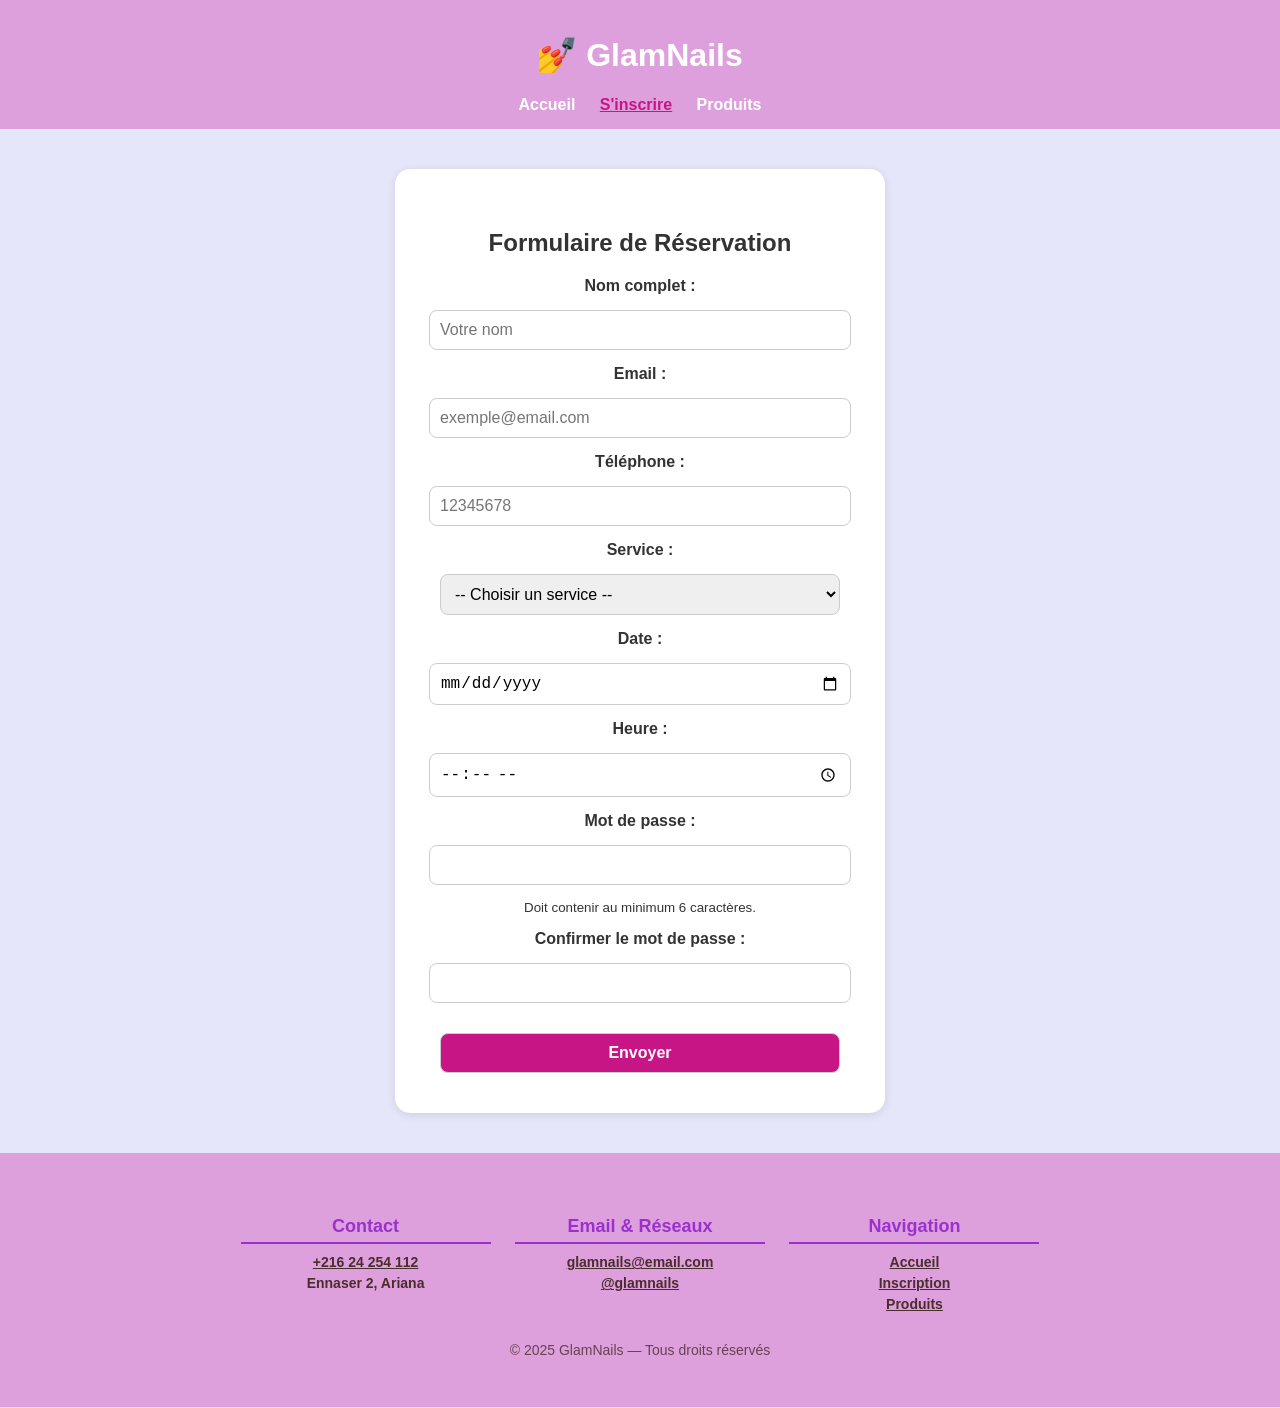
<file: inscription.html>
<!DOCTYPE html>
<html lang="fr">

<head>
    <meta charset="UTF-8">
    <meta name="viewport" content="width=device-width, initial-scale=1.0">
    <title>GlamNails - Réservation</title>

    <!-- CSS LINK -->
    <link rel="stylesheet" href="../css/style.css">
</head>

<body>

<header>
    <h1>💅 GlamNails</h1>
    <nav>
        <a href="index.html">Accueil</a>
        <a href="inscription.html" class="active">S'inscrire</a>
        <a href="produits.html">Produits</a>
    </nav>
</header>

<section class="form-section">
    <h2>Formulaire de Réservation</h2>

    <form id="reservationForm">

        <label for="nom">Nom complet :</label>
        <input type="text" id="nom" name="nom" required placeholder="Votre nom">

        <label for="email">Email :</label>
        <input type="email" id="email" name="email" required placeholder="exemple@email.com">

        <label for="tel">Téléphone :</label>
        <input type="tel" id="tel" name="tel" required placeholder="12345678">

        <label for="service">Service :</label>
        <select id="service" name="service" required>
            <option value="">-- Choisir un service --</option>
            <option>Manucure Classique</option>
            <option>Ongles en Gel</option>
            <option>Pédicure</option>
            <option>Nail Art</option>
        </select>

        <label for="date">Date :</label>
        <input type="date" id="date" name="date" required>

        <label for="heure">Heure :</label>
        <input type="time" id="heure" name="heure" required>

        <label for="mdp">Mot de passe :</label>
        <input type="password" id="mdp" name="mdp" required minlength="6">

        <small>Doit contenir au minimum 6 caractères.</small>

        <label for="conf_mdp">Confirmer le mot de passe :</label>
        <input type="password" id="conf_mdp" name="conf_mdp" required>

        <button type="submit" class="btn">Envoyer</button>

    </form>
</section>

<footer class="footer">
    <div class="footer-bloc">

        <div class="footer-col">
            <h3>Contact</h3>
            <p><a href="tel:+21624254112">+216 24 254 112</a></p>
            <p>Ennaser 2, Ariana</p>
        </div>

        <div class="footer-col">
            <h3>Email & Réseaux</h3>
            <p><a href="mailto:glamnails@email.com">glamnails@email.com</a></p>
            <p><a href="https://instagram.com/glamnails" target="_blank" rel="noopener noreferrer">@glamnails</a></p>
        </div>

        <div class="footer-col">
            <h3>Navigation</h3>
            <p><a href="index.html">Accueil</a></p>
            <p><a href="inscription.html">Inscription</a></p>
            <p><a href="produits.html">Produits</a></p>
        </div>

    </div>

    <p class="footer-copy">© 2025 GlamNails — Tous droits réservés</p>
</footer>

<script src="../js/test.js"></script>

</body>
</html>
</file>
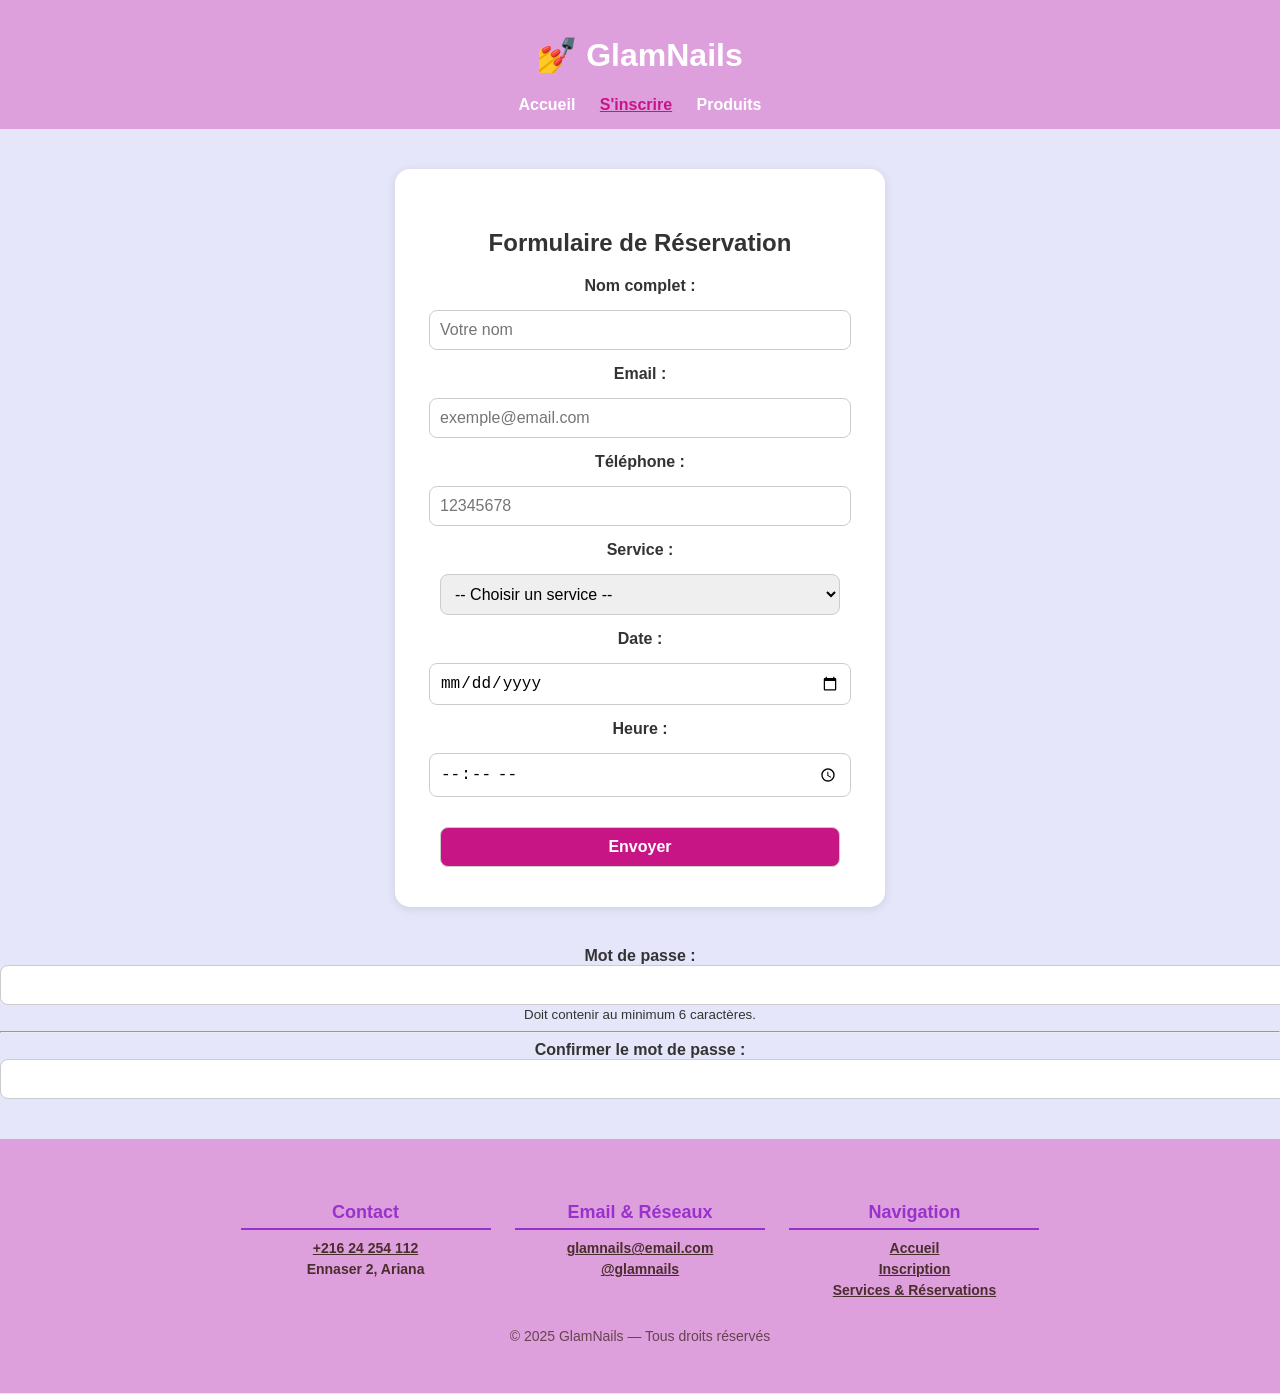
<file: html/inscription.html>
<!DOCTYPE html>
<html lang="fr">
<head>
    <meta charset="UTF-8">
    <meta name="viewport" content="width=device-width, initial-scale=1.0">
    <title>GlamNails - Réservation</title>
    <link rel="stylesheet" href="../css/style.css">
</head>

<body>

<header>
    <h1>💅 GlamNails</h1>
    <nav>
        <a href="index.html">Accueil</a>
        <a href="inscription.html" class="active">S'inscrire</a>
        <a href="produits.html">Produits</a>
    </nav>
</header>

<section class="form-section">
    <h2>Formulaire de Réservation</h2>

    <form id="reservationForm">
        
        <label for="nom">Nom complet :</label>
        <input type="text" id="nom" name="nom" required placeholder="Votre nom">

        <label for="email">Email :</label>
        <input type="email" id="email" name="email" required placeholder="exemple@email.com">

        <label for="tel">Téléphone :</label>
        <input type="tel" id="tel" name="tel" required placeholder="12345678">

        <label for="service">Service :</label>
        <select id="service" name="service" required>
            <option value="">-- Choisir un service --</option>
            <option>Manucure Classique</option>
            <option>Ongles en Gel</option>
            <option>Pédicure</option>
            <option>Nail Art</option>
        </select>

        <label for="date">Date :</label>
        <input type="date" id="date" name="date" required>

        <label for="heure">Heure :</label>
        <input type="time" id="heure" name="heure" required>

        <button type="submit" class="btn">Envoyer</button>
    </form>
</section>
<label for="mdp">Mot de passe :</label>
<input type="password" id="mdp" name="mdp" required>
<small>Doit contenir au minimum 6 caractères.</small>
<hr>

<label for="conf_mdp">Confirmer le mot de passe :</label>
<input type="password" id="conf_mdp" name="conf_mdp" required>
<footer class="footer">
    <div class="footer-bloc">
        <div class="footer-col">
            <h3>Contact</h3>
            <p><a href="tel:+21624254112">+216 24 254 112</a></p>
            <p>Ennaser 2, Ariana</p>
        </div>
        <div class="footer-col">
            <h3>Email & Réseaux</h3>
            <p><a href="mailto:glamnails@email.com">glamnails@email.com</a></p>
            <p><a href="https://instagram.com/glamnails" target="_blank" rel="noopener noreferrer">@glamnails</a></p>
        </div>
        <div class="footer-col">
            <h3>Navigation</h3>
            <p><a href="index.html">Accueil</a></p>
            <p><a href="inscription.html">Inscription</a></p>
            <p><a href="services.html">Services & Réservations</a></p>
        </div>
    </div>
    <p class="footer-copy">© 2025 GlamNails — Tous droits réservés</p>
</footer>
<!-- trigger update -->
<script src="../js/test.js"></script>



</body>
</html>
</file>
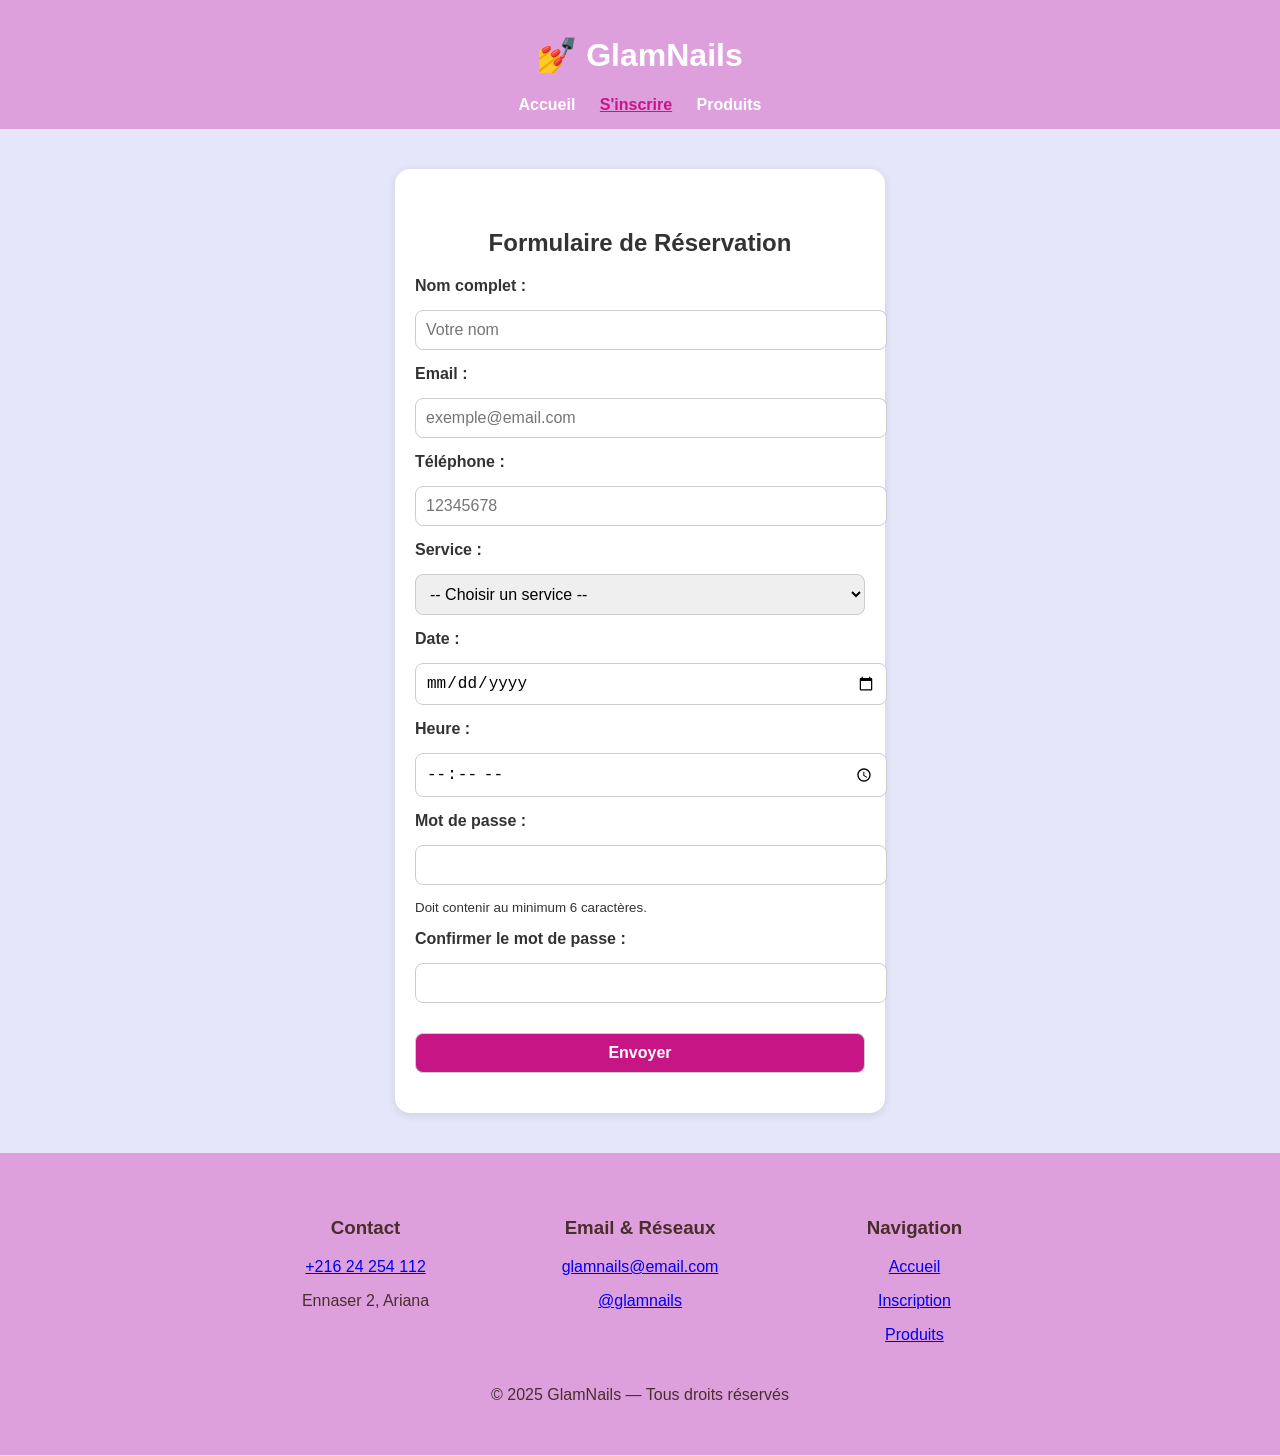
<file: app/html/inscription.html>
<!DOCTYPE html>
<html lang="fr">

<head>
    <meta charset="UTF-8">
    <meta name="viewport" content="width=device-width, initial-scale=1.0">
    <title>GlamNails - Réservation</title>

    <!-- ✅ FIXED CSS PATH -->
    <link rel="stylesheet" href="css/style.css">
</head>

<body>

<header>
    <h1>💅 GlamNails</h1>
    <nav>
        <a href="index.html">Accueil</a>
        <a href="inscription.html" class="active">S'inscrire</a>
        <a href="produits.html">Produits</a>
    </nav>
</header>

<section class="form-section">
    <h2>Formulaire de Réservation</h2>

    <form id="reservationForm">

        <label for="nom">Nom complet :</label>
        <input type="text" id="nom" name="nom" required placeholder="Votre nom">

        <label for="email">Email :</label>
        <input type="email" id="email" name="email" required placeholder="exemple@email.com">

        <label for="tel">Téléphone :</label>
        <input type="tel" id="tel" name="tel" required placeholder="12345678">

        <label for="service">Service :</label>
        <select id="service" name="service" required>
            <option value="">-- Choisir un service --</option>
            <option>Manucure-Classique</option>
            <option>Ongles-en-Gel</option>
            <option>Pédicure</option>
            <option>Nail Art</option>
        </select>

        <label for="date">Date :</label>
        <input type="date" id="date" name="date" required>

        <label for="heure">Heure :</label>
        <input type="time" id="heure" name="heure" required>

        <label for="mdp">Mot de passe :</label>
        <input type="password" id="mdp" name="mdp" required minlength="6">

        <small>Doit contenir au minimum 6 caractères.</small>

        <label for="conf_mdp">Confirmer le mot de passe :</label>
        <input type="password" id="conf_mdp" name="conf_mdp" required>

        <button type="submit" class="btn">Envoyer</button>

    </form>
</section>

<footer class="footer">
    <div class="footer-bloc">

        <div class="footer-col">
            <h3>Contact</h3>
            <p><a href="tel:+21624254112">+216 24 254 112</a></p>
            <p>Ennaser 2, Ariana</p>
        </div>

        <div class="footer-col">
            <h3>Email & Réseaux</h3>
            <p><a href="mailto:glamnails@email.com">glamnails@email.com</a></p>
            <p><a href="https://instagram.com/glamnails" target="_blank" rel="noopener noreferrer">@glamnails</a></p>
        </div>

        <div class="footer-col">
            <h3>Navigation</h3>
            <p><a href="index.html">Accueil</a></p>
            <p><a href="inscription.html">Inscription</a></p>
            <p><a href="produits.html">Produits</a></p>
        </div>

    </div>

    <p class="footer-copy">© 2025 GlamNails — Tous droits réservés</p>
</footer>

<!-- ✅ FIXED JS PATH -->
<script src="js/test.js"></script>

</body>
</html>
</file>
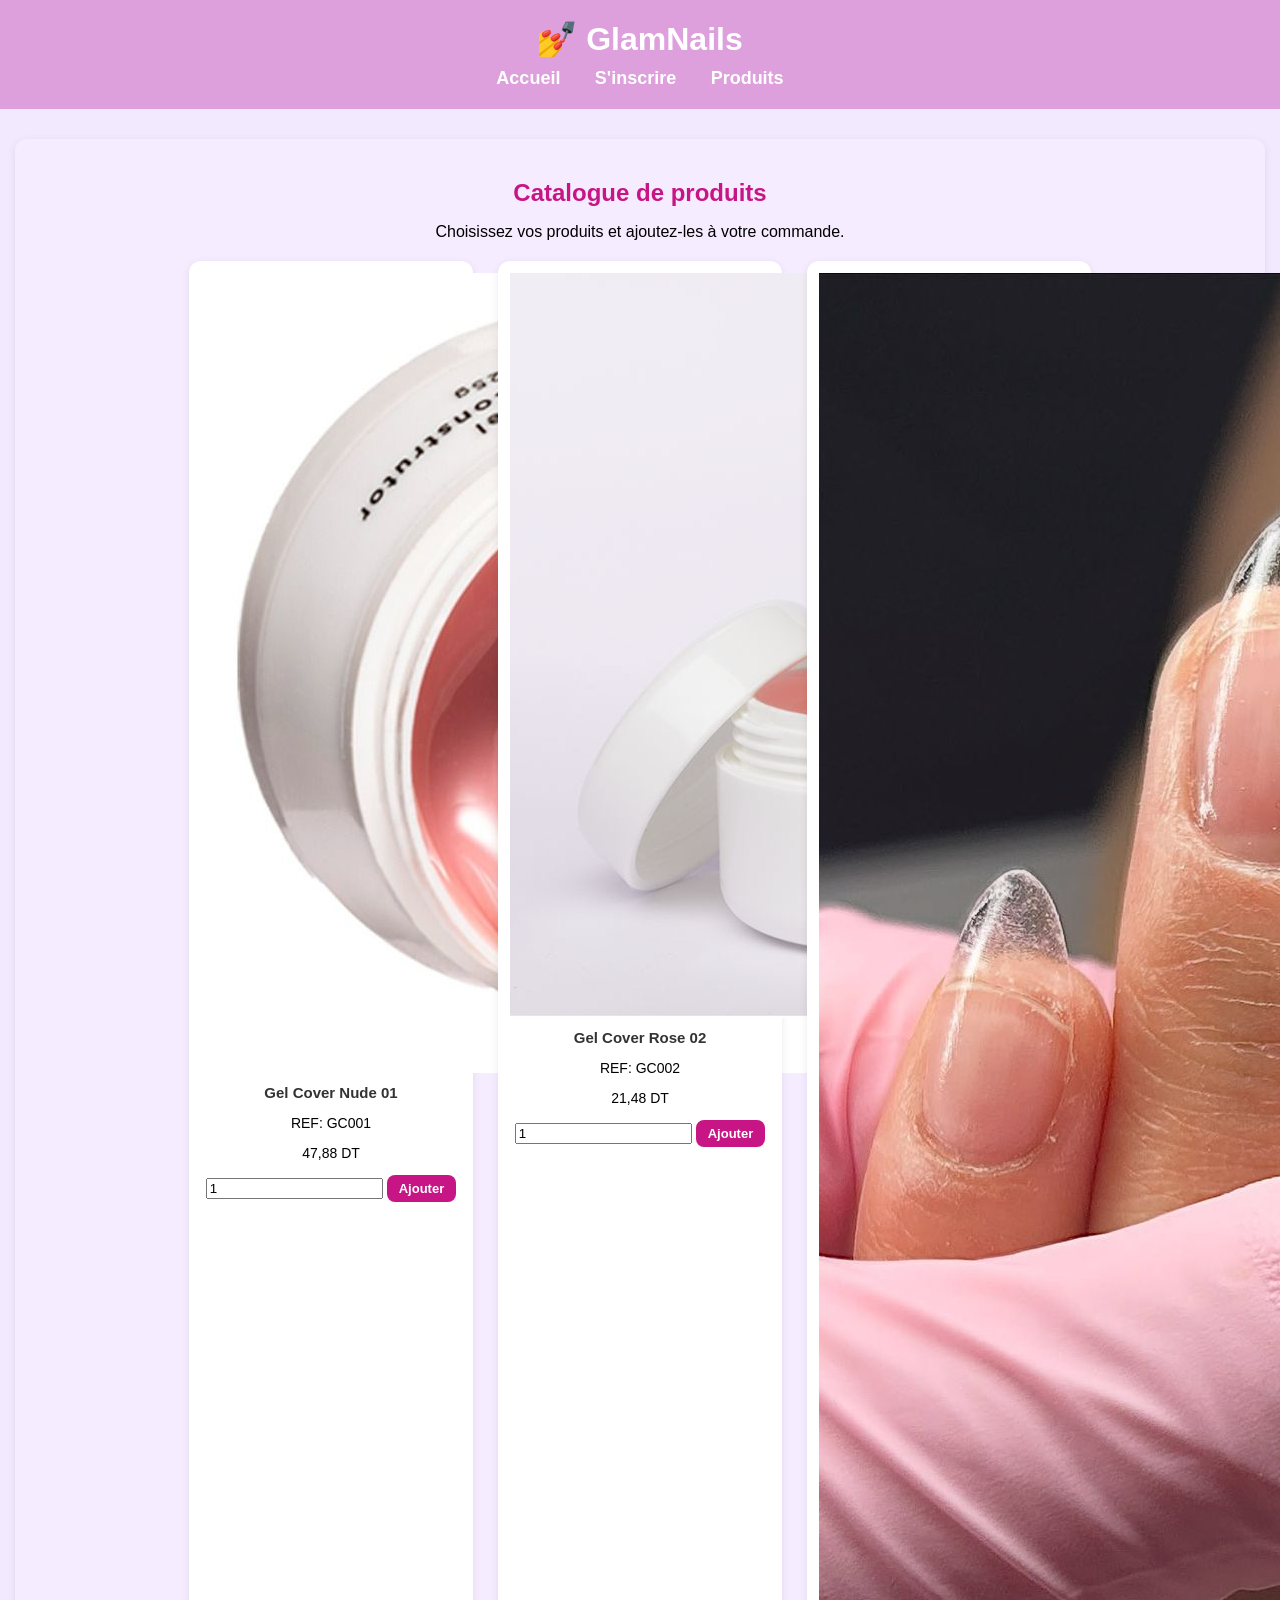
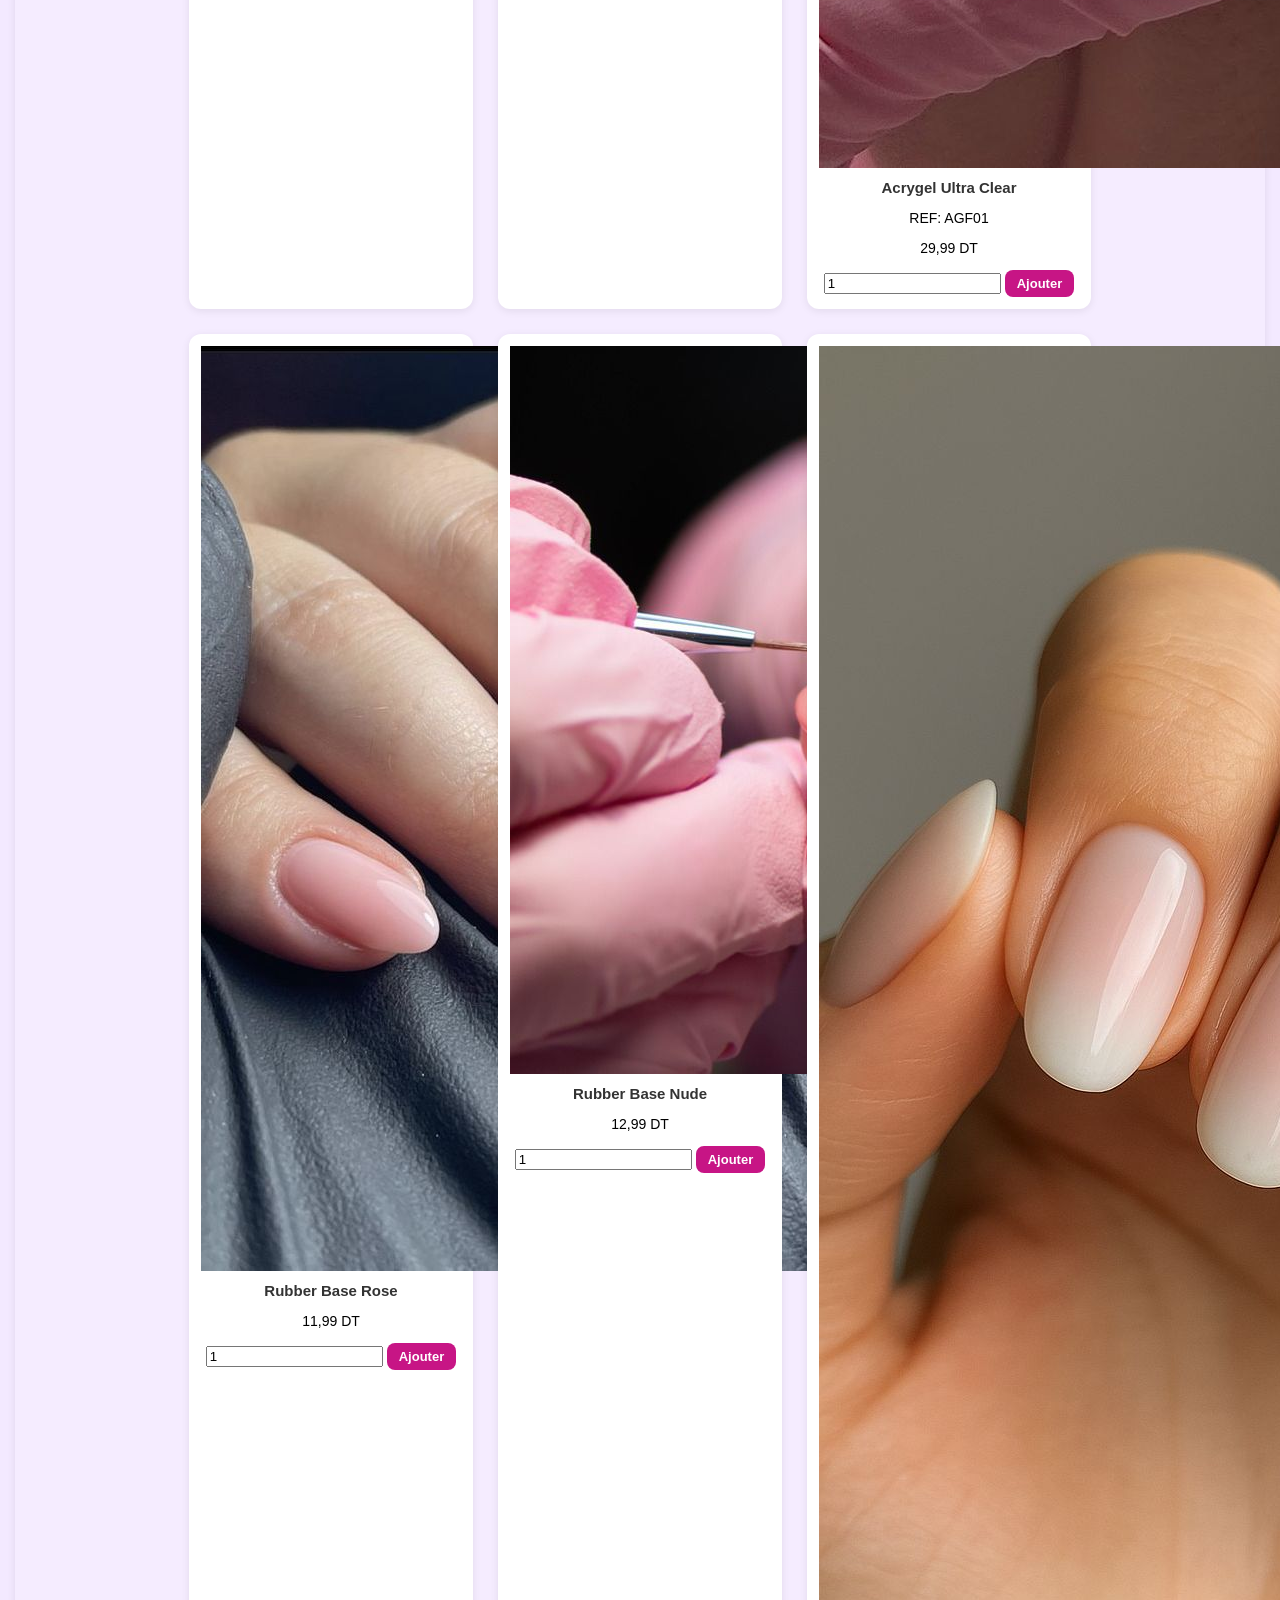
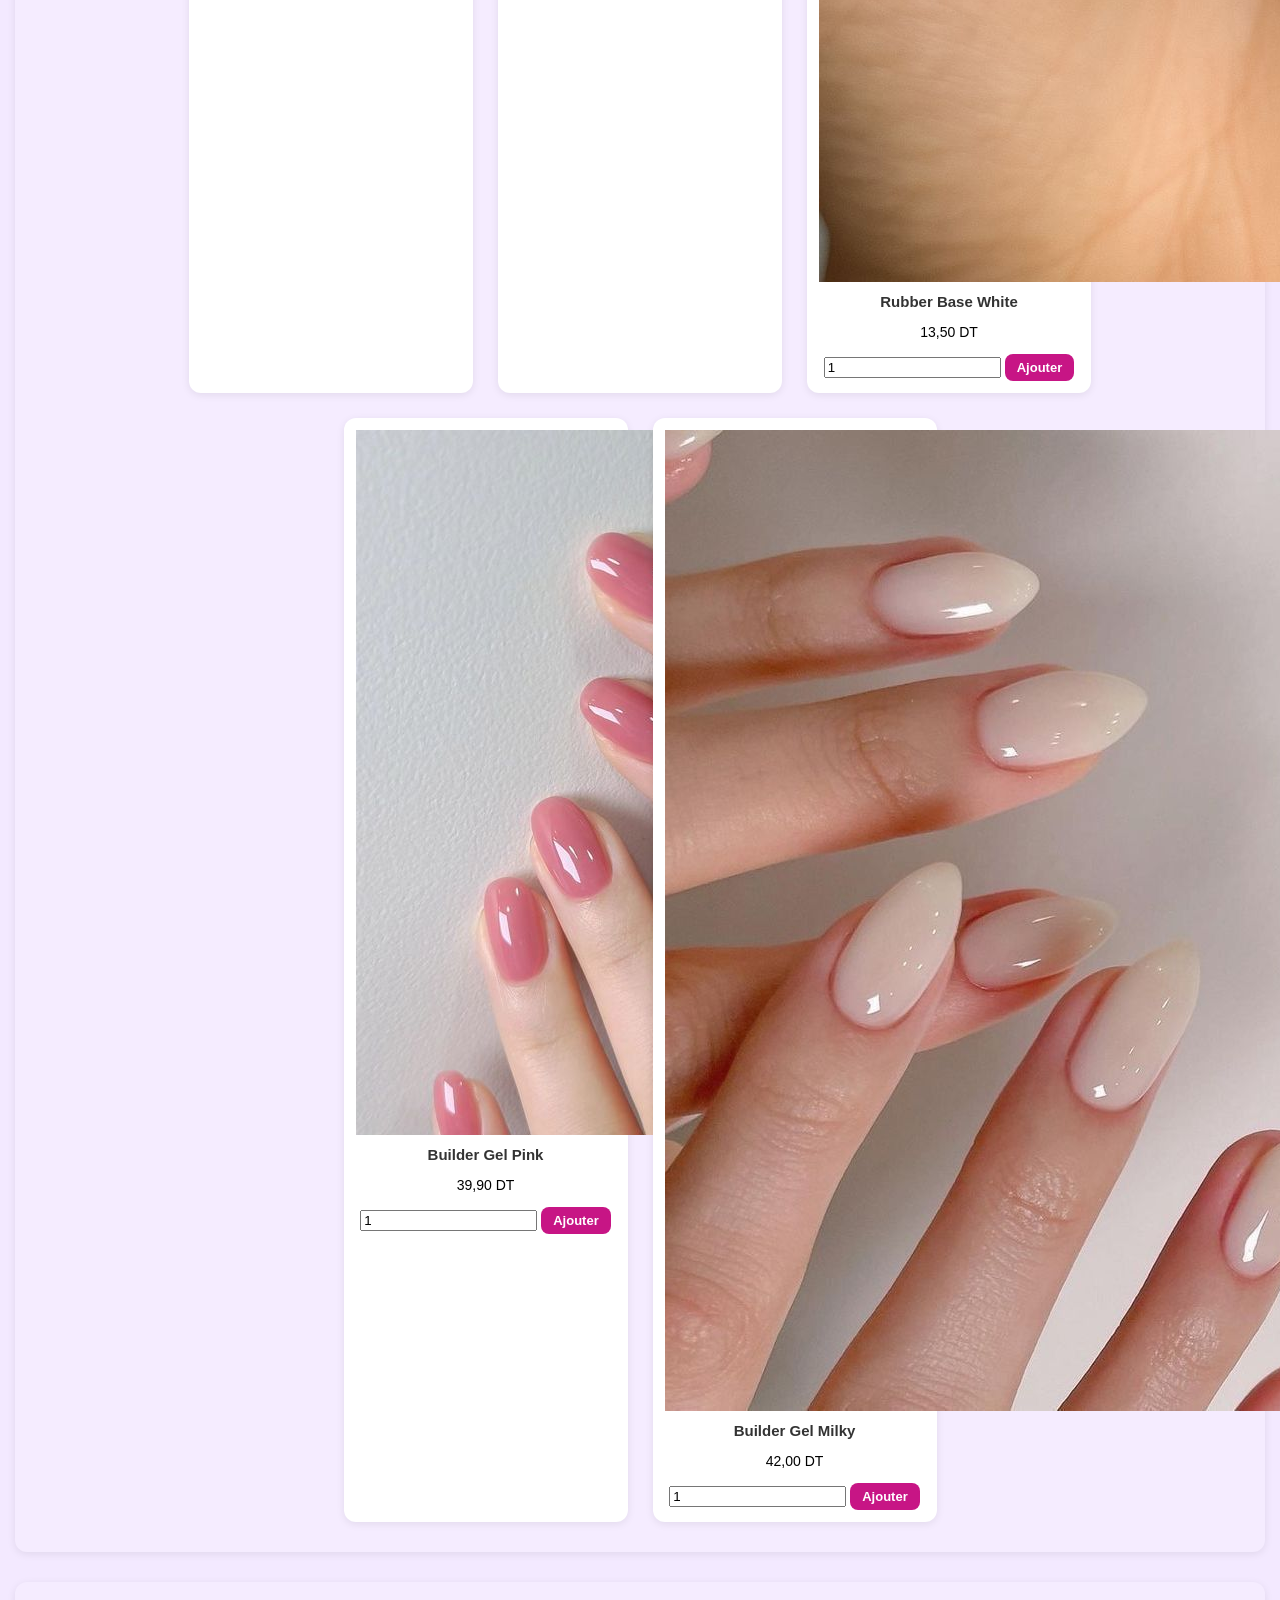
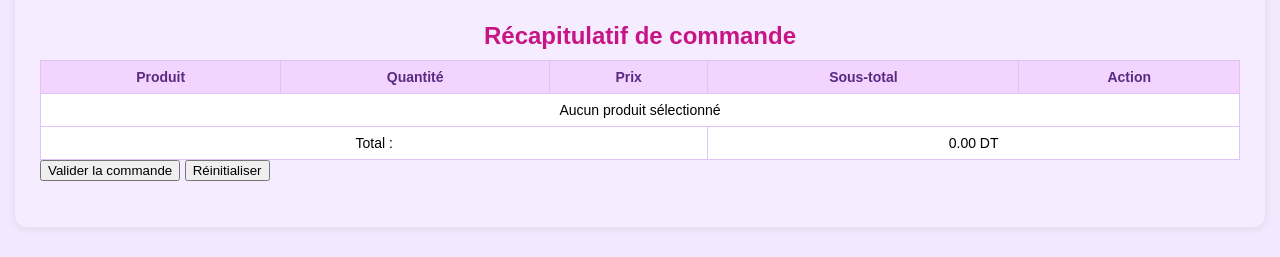
<file: app/html/produits.html>
<!DOCTYPE html>
<html lang="fr">
<head>
    <meta charset="UTF-8">
    <title>GlamNails - Produits & Commandes</title>

    <!--  FIXED CSS PATH -->
    <link rel="stylesheet" href="css/style1.css">
</head>

<body>

<header class="header">
    <h1 class="logo">💅 GlamNails</h1>

    <nav class="nav-menu">
        <a href="index.html">Accueil</a>
        <a href="inscription.html">S'inscrire</a>
        <a href="produits.html">Produits</a>
    </nav>
</header>

<main>

<section class="section-produits">

    <h2>Catalogue de produits</h2>

    <p class="intro">
        Choisissez vos produits et ajoutez-les à votre commande.
    </p>

    <form id="form-commande">

        <div class="produits-grid">

            <article class="produit-card" data-prix="47.88">
                <img src="images/prod1.jpg" alt="Gel Cover Nude 01">
                <h3>Gel Cover Nude 01</h3>
                <p>REF: GC001</p>
                <p>47,88 DT</p>
                <input type="number" class="quantite" value="1" min="1">
                <button type="button" class="btn-ajouter">Ajouter</button>
            </article>

            <article class="produit-card" data-prix="21.48">
                <img src="images/prod2.jpg" alt="Gel Cover Rose 02">
                <h3>Gel Cover Rose 02</h3>
                <p>REF: GC002</p>
                <p>21,48 DT</p>
                <input type="number" class="quantite" value="1" min="1">
                <button type="button" class="btn-ajouter">Ajouter</button>
            </article>

            <article class="produit-card" data-prix="29.99">
                <img src="images/prod3.jpg" alt="Acrygel Ultra Clear">
                <h3>Acrygel Ultra Clear</h3>
                <p>REF: AGF01</p>
                <p>29,99 DT</p>
                <input type="number" class="quantite" value="1" min="1">
                <button type="button" class="btn-ajouter">Ajouter</button>
            </article>

            <article class="produit-card" data-prix="11.99">
                <img src="images/prod5.jpg" alt="Rubber Base Rose">
                <h3>Rubber Base Rose</h3>
                <p>11,99 DT</p>
                <input type="number" class="quantite" value="1" min="1">
                <button type="button" class="btn-ajouter">Ajouter</button>
            </article>

            <article class="produit-card" data-prix="12.99">
                <img src="images/prod4.jpg" alt="Rubber Base Nude">
                <h3>Rubber Base Nude</h3>
                <p>12,99 DT</p>
                <input type="number" class="quantite" value="1" min="1">
                <button type="button" class="btn-ajouter">Ajouter</button>
            </article>

            <article class="produit-card" data-prix="13.50">
                <img src="images/prod6.jpg" alt="Rubber Base White">
                <h3>Rubber Base White</h3>
                <p>13,50 DT</p>
                <input type="number" class="quantite" value="1" min="1">
                <button type="button" class="btn-ajouter">Ajouter</button>
            </article>

            <article class="produit-card" data-prix="39.90">
                <img src="images/prod7.jpg" alt="Builder Gel Pink">
                <h3>Builder Gel Pink</h3>
                <p>39,90 DT</p>
                <input type="number" class="quantite" value="1" min="1">
                <button type="button" class="btn-ajouter">Ajouter</button>
            </article>

            <article class="produit-card" data-prix="42.00">
                <img src="images/prod8.jpg" alt="Builder Gel Milky">
                <h3>Builder Gel Milky</h3>
                <p>42,00 DT</p>
                <input type="number" class="quantite" value="1" min="1">
                <button type="button" class="btn-ajouter">Ajouter</button>
            </article>

        </div>
    </form>
</section>

<section class="recap">

    <h2>Récapitulatif de commande</h2>

    <table class="table-recap">
        <thead>
            <tr>
                <th>Produit</th>
                <th>Quantité</th>
                <th>Prix</th>
                <th>Sous-total</th>
                <th>Action</th>
            </tr>
        </thead>

        <tbody id="recap-body">
            <tr>
                <td colspan="5">Aucun produit sélectionné</td>
            </tr>
        </tbody>

        <tfoot>
            <tr>
                <td colspan="3">Total :</td>
                <td colspan="2"><span id="total-general">0.00</span> DT</td>
            </tr>
        </tfoot>
    </table>

    <button id="btn-valider">Valider la commande</button>
    <button id="btn-reset">Réinitialiser</button>

    <p id="message-confirmation"></p>

</section>

</main>

<!-- ✅ FIXED JS PATH -->
<script src="js/script.js"></script>

</body>
</html>
</file>
<file: css/style.css>
body {
  font-family: Arial, sans-serif;
  margin: 0;
  background-color: #E6E6FA; 
  color: #333;
  text-align: center;
}
header {
  background-color: #DDA0DD; 
  color: white;
  padding: 15px;
}
nav a {
  color: white; 
  text-decoration: none;
  margin: 0 10px;
  font-weight: bold;
}
nav a.active {
  color: #C71585;
  text-decoration: underline;
}
nav a:hover {
  text-decoration: underline;
}
.hero {

  background: linear-gradient(135deg, #E0B0FF, #F8F8FF);
  display: flex;             
  align-items: center;
  justify-content: center;
  gap: 30px;
  text-align: left;          
}

.hero-image {
  flex: 1;
}
.hero-image img {
  width: 100%;
  height: auto;
  display: block;
}
.hero-text-block {
  flex: 1;
  text-align: center;  
  display: flex;
  flex-direction: column;
  justify-content: center; 
  align-items: center;
}
.hero-text-block h2 {
  font-size: 2.2rem;
  color: #C71585;
  margin-bottom: 10px;
}
.hero-text-block p {
  font-size: 1.1rem;
  font-weight: bold;
}
.btn {
  display: inline-block;
  margin-top: 15px;
  padding: 10px 20px;
  background-color: #C71585;
  color: white;
  border-radius: 8px;
  text-decoration: none;
}
.services {
  padding: 30px;
}
.service-list {
  display: flex;
  justify-content: center;
  gap: 20px;
  flex-wrap: wrap;
}
.card {
  background-color: white;
  border-radius: 10px;
  box-shadow: 0 2px 8px rgba(0,0,0,0.1);
  padding: 15px;
  width: 200px;
}
.form-section {
  padding: 40px;
}
form {
  display: flex;
  flex-direction: column;
  align-items: center;
  gap: 10px;
  max-width: 400px;
  margin: auto;
}
input, select, button {
  width: 100%;
  padding: 10px;
  border: 1px solid #ccc;
  border-radius: 6px;
}
button.btn {
  background-color: #C71585; 
  color: white;
  cursor: pointer;
}
/* ===== HERO FULL ===== */
.hero-full {
  background: linear-gradient(135deg, #E6E6FA, #DDA0DD);
  padding: 40px 20px;
  text-align: center;
  position: relative;
}

.hero-content {
  display: flex;
  justify-content: space-between;
  align-items: center;
  max-width: 1200px;
  margin: 0 auto;
  flex-wrap: wrap;
  gap: 20px;
}

.badge {
  background: white;
  padding: 20px;
  border-radius: 15px;
  box-shadow: 0 4px 12px rgba(0,0,0,0.1);
  min-width: 150px;
}

.badge-icon {
  font-size: 2rem;
  margin-bottom: 10px;
}

.badge p {
  margin: 5px 0;
  color: #C71585;
  font-weight: bold;
}

.hero-text {
  flex: 1;
  margin: 20px;
}

/* ===== PRODUCTS GRID ===== */
.products-grid, .service-list {
  display: flex;
  justify-content: center;
  gap: 20px;
  flex-wrap: wrap;
  max-width: 800px;
  margin: 40px auto;
}

.product-card, .card {
  background: white;
  border-radius: 10px;
  box-shadow: 0 2px 8px rgba(0,0,0,0.1);
  padding: 15px;
  width: 200px;
  transition: transform 0.3s;
}

.product-card:hover, .card:hover {
  transform: scale(1.05);
}

.product-card img {
  width: 100%;
  height: 200px;
  object-fit: cover;
  border-radius: 10px;
}

.product-card h4 {
  color: #C71585;
  margin-top: 10px;
}
.team {
  padding: 40px 20px;
  background-color: #F8F0FF;
  text-align: center;
  margin-top: 40px;    /* AJOUTÉ pour créer un espace */
  position: relative;  /* Pour être sûr qu'elle ne passe pas derrière */
  z-index: 5;
}


.team h3 {
  color: #C71585;
  font-size: 2rem;
  margin-bottom: 20px;
  text-transform: uppercase;
}

.team-container {
  display: flex;
  justify-content: center;
  gap: 30px;
  flex-wrap: wrap;
}

.team-card {
  background: white;
  width: 220px;
  padding: 15px;
  border-radius: 12px;
  box-shadow: 0 2px 8px rgba(0,0,0,0.1);
  text-align: center;
}

.team-card img {
  width: 100%;
  height: 220px;
  object-fit: cover;
  border-radius: 10px;
}

.team-card h4 {
  margin-top: 10px;
  color: #C71585;
  font-size: 1.1rem;
  font-weight: bold;
}

/* ===== FORMS ===== */
.form-section, .form-box {
  padding: 40px 20px;
  background: white;
  border-radius: 15px;
  max-width: 450px;
  margin: 40px auto;
  box-shadow: 0 2px 10px rgba(0,0,0,0.1);
}

form {
  display: flex;
  flex-direction: column;
  gap: 15px;
  text-align: left;
}

label {
  font-weight: bold;
}

input, select, textarea, button {
  width: 100%;
  padding: 10px;
  border: 1px solid #ccc;
  border-radius: 8px;
  font-size: 1rem;
}

button.btn {
  background-color: #C71585;
  color: white;
  cursor: pointer;
  font-weight: bold;
}

button.btn:hover {
  background-color: #ff4f85;
}

/* ===== FOOTER ===== */
.footer {
  background-color: #DDA0DD;
  color: #4A2D2D;
  padding: 35px 20px;
  text-align: center;
  margin-top: 40px;
}

.footer-bloc {
  text-align: center;
}

.footer-col {
  display: inline-block;
  width: 250px;
  margin: 10px;
  vertical-align: top;
}

.footer-col h3 {
  color: #9932CC;
  margin-bottom: 10px;
  font-size: 18px;
  border-bottom: 2px solid #9932CC;
  padding-bottom: 5px;
}

.footer-col p, .footer-col a {
  margin: 5px 0;
  font-size: 14px;
  color: #4A2D2D;
  font-weight: bold;
}

.footer-col a:hover {
  color: #9932CC;
}

.footer-copy {
  margin-top: 15px;
  font-size: 14px;
  opacity: 0.8;
}

/* ===== MEDIA QUERIES ===== */
@media (max-width: 768px) {
  .hero-content, .products-grid, .service-list {
    flex-direction: column;
    align-items: center;
  }

  .footer-col {
    width: 90%;
    margin-bottom: 20px;
  }
}
</file>
<file: app/html/css/style.css>
body {
  font-family: Arial, sans-serif;
  margin: 0;
  background-color: #E6E6FA;
  color: #333;
  text-align: center;
}

header {
  background-color: #DDA0DD;
  color: white;
  padding: 15px;
}

nav a {
  color: white;
  text-decoration: none;
  margin: 0 10px;
  font-weight: bold;
}

nav a.active {
  color: #C71585;
  text-decoration: underline;
}

nav a:hover {
  text-decoration: underline;
}

/* ===== HERO ===== */

.hero {
  background: linear-gradient(135deg, #E0B0FF, #F8F8FF);
  display: flex;
  align-items: center;
  justify-content: center;
  gap: 30px;
  text-align: left;
}

.hero-image {
  flex: 1;
}

.hero-image img {
  width: 100%;
  height: auto;
  display: block;
}

.hero-text-block {
  flex: 1;
  text-align: center;
  display: flex;
  flex-direction: column;
  justify-content: center;
  align-items: center;
}

.hero-text-block h2 {
  font-size: 2.2rem;
  color: #C71585;
  margin-bottom: 10px;
}

.hero-text-block p {
  font-size: 1.1rem;
  font-weight: bold;
}

.btn {
  display: inline-block;
  margin-top: 15px;
  padding: 10px 20px;
  background-color: #C71585;
  color: white;
  border-radius: 8px;
  text-decoration: none;
}

/* ===== SERVICES ===== */

.services {
  padding: 30px;
}

/* ===== GRID ===== */

.products-grid,
.service-list {
  display: flex;
  justify-content: center;
  gap: 20px;
  flex-wrap: wrap;
  max-width: 800px;
  margin: 40px auto;
}

/* ===== CARDS ===== */

.product-card,
.card {
  background: white;
  border-radius: 10px;
  box-shadow: 0 2px 8px rgb(0 0 0 / 10%);
  padding: 15px;
  width: 200px;
  transition: transform 0.3s;
}

.product-card:hover,
.card:hover {
  transform: scale(1.05);
}

.product-card img {
  width: 100%;
  height: 200px;
  object-fit: cover;
  border-radius: 10px;
}

.product-card h4 {
  color: #C71585;
  margin-top: 10px;
}

/* ===== TEAM ===== */

.team {
  padding: 40px 20px;
  background-color: #F8F0FF;
  text-align: center;
  margin-top: 40px;
  position: relative;
  z-index: 5;
}

/* ===== FORM ===== */

.form-section,
.form-box {
  padding: 40px 20px;
  background: white;
  border-radius: 15px;
  max-width: 450px;
  margin: 40px auto;
  box-shadow: 0 2px 10px rgb(0 0 0 / 10%);
}

form {
  display: flex;
  flex-direction: column;
  gap: 15px;
  text-align: left;
}

label {
  font-weight: bold;
}

input,
select,
textarea,
button {
  width: 100%;
  padding: 10px;
  border: 1px solid #ccc;
  border-radius: 8px;
  font-size: 1rem;
}

button.btn {
  background-color: #C71585;
  color: white;
  cursor: pointer;
  font-weight: bold;
}

button.btn:hover {
  background-color: #ff4f85;
}

/* ===== FOOTER ===== */

.footer {
  background-color: #DDA0DD;
  color: #4A2D2D;
  padding: 35px 20px;
  text-align: center;
  margin-top: 40px;
}

.footer-col {
  display: inline-block;
  width: 250px;
  margin: 10px;
  vertical-align: top;
}

/* ===== MEDIA QUERY FIXED ===== */

@media (width <= 768px) {
  .hero-content,
  .products-grid,
  .service-list {
    flex-direction: column;
    align-items: center;
  }

  .footer-col {
    width: 90%;
    margin-bottom: 20px;
  }
}
</file>
<file: app/html/css/style1.css>
body {
  margin: 0;
  font-family: Arial, sans-serif;
  background-color: #F3E9FF;
}

header {
  background-color: #DDA0DD;
  padding: 20px;
  text-align: center;
}

header h1 {
  color: white;
  margin: 0;
}

.nav-menu {
  margin-top: 10px;
}

.nav-menu a {
  color: white;
  text-decoration: none;
  margin: 0 15px;
  font-weight: bold;
  font-size: 18px;
}

.nav-menu a:hover {
  text-decoration: underline;
  color: #ffe6ff;
}

.section-produits,
.recap {
  max-width: 1200px;
  margin: 30px auto;
  padding: 20px 25px 30px;
  background-color: #F5ECFF;
  border-radius: 12px;
  box-shadow: 0 2px 8px rgb(0 0 0 / 8%);
}

.section-produits h2,
.recap h2 {
  text-align: center;
  color: #C71585;
  margin-bottom: 10px;
}

.intro {
  text-align: center;
  margin-bottom: 20px;
}

.produits-grid {
  display: flex;
  flex-wrap: wrap;
  justify-content: center;
  gap: 25px;
}

.produit-card {
  width: 260px;
  text-align: center;
  font-size: 14px;
  background-color: #FFF;
  border-radius: 12px;
  padding: 12px;
  box-shadow: 0 2px 8px rgb(0 0 0 / 8%);
}

/* image */

.produit-image-container {
  position: relative;
  border-radius: 12px;
  overflow: hidden;
  margin-bottom: 10px;
}

.produit-image-container img {
  width: 100%;
  height: 230px;
  object-fit: cover;
  display: block;
}

.produit-card h3 {
  margin: 8px 0 3px;
  color: #333;
  font-size: 15px;
}

.ref {
  margin: 0;
  color: #777;
  font-size: 12px;
}

.desc-produit {
  margin: 5px 0;
  font-size: 13px;
  color: #555;
}

.prix-produit {
  margin: 5px 0 8px;
  font-weight: bold;
  color: #C71585;
}

.commande-ligne {
  display: flex;
  justify-content: center;
  align-items: center;
  gap: 8px;
  margin-top: 5px;
}

.commande-ligne input[type="number"] {
  width: 60px;
  padding: 4px;
  border-radius: 6px;
  border: 1px solid #ccc;
}

.btn-ajouter {
  padding: 6px 12px;
  border-radius: 8px;
  border: none;
  background-color: #C71585;
  color: white;
  cursor: pointer;
  font-size: 13px;
  font-weight: bold;
}

.btn-ajouter:hover {
  background-color: #a3116c;
}

.table-recap {
  width: 100%;
  border-collapse: collapse;
  background-color: white;
}

.table-recap th,
.table-recap td {
  border: 1px solid #E0C4F5;
  padding: 8px;
  font-size: 14px;
}

.table-recap th {
  background-color: #F2D4FF;
  color: #5A2A82;
}

.table-recap td {
  text-align: center;
}

.ligne-vide td {
  font-style: italic;
  color: #777;
}

.recap-quantite {
  width: 60px;
  padding: 4px;
  border-radius: 6px;
  border: 1px solid #ccc;
}

.btn-supprimer {
  padding: 4px 8px;
  border-radius: 6px;
  border: none;
  background-color: #e53935;
  color: white;
  cursor: pointer;
  font-size: 12px;
}

.btn-supprimer:hover {
  background-color: #c62828;
}

.libelle-total {
  text-align: right;
  font-weight: bold;
}

.valeur-total {
  text-align: left;
  font-weight: bold;
}

.valeur-total span {
  color: #C71585;
}

.recap-actions {
  text-align: center;
  margin-top: 15px;
}

.btn-commande {
  padding: 8px 18px;
  border-radius: 8px;
  border: none;
  background-color: #C71585;
  color: white;
  cursor: pointer;
  margin: 0 5px;
  font-weight: bold;
}

.btn-secondaire {
  background-color: #888;
}

.btn-commande:hover {
  opacity: 0.9;
}

.message-confirmation {
  margin-top: 10px;
  text-align: center;
  font-weight: bold;
  color: #2e7d32;
}

/* MEDIA QUERY (original version) */
@media (width <= 768px) {
  .produit-card {
    width: 90%;
  }

  .commande-ligne {
    flex-direction: column;
  }

  .section-produits,
  .recap {
    margin: 15px;
    padding: 15px;
  }
}
</file>
